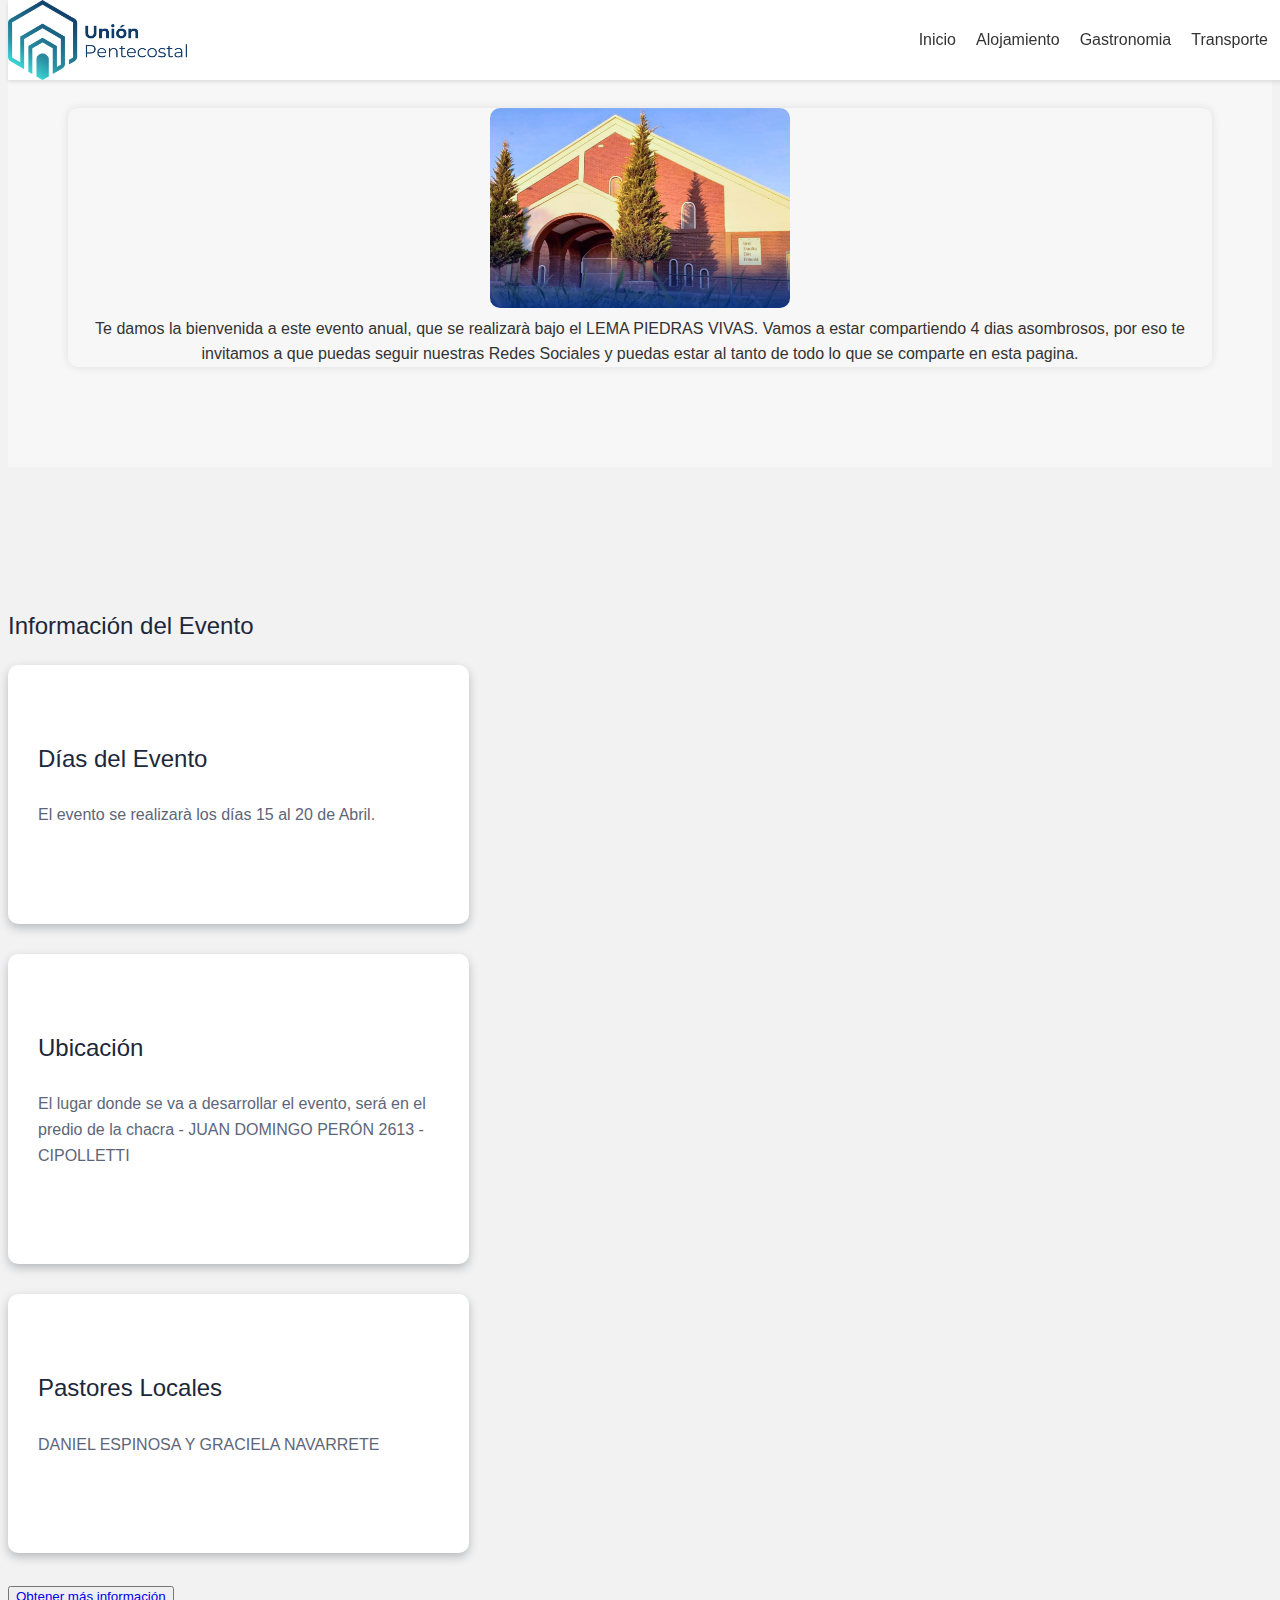
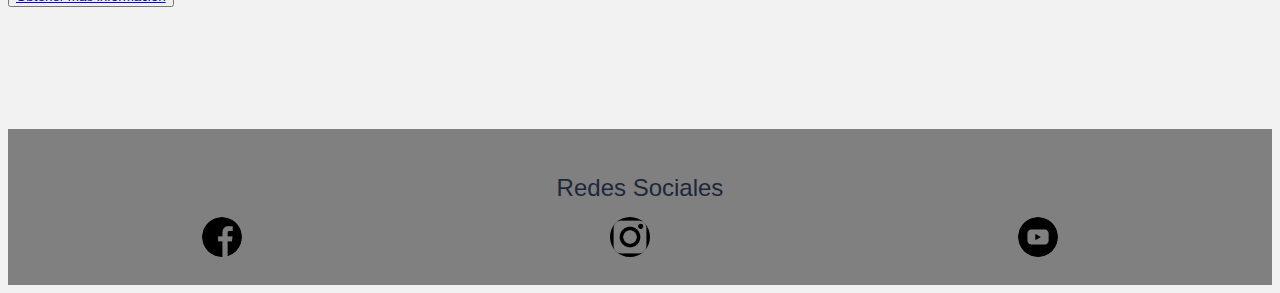
<file: index.html>
<!DOCTYPE html>
<html lang="en">
<head>
  <meta charset="UTF-8">
  <meta name="viewport" content="width=device-width, initial-scale=1.0">
  <title>Conferencias</title>
  <link rel="stylesheet" href="estilos.css">
</head>
<body>
  <header>
    <nav>
      <div class="logo">
        <img src="imagenes/LOGO COLOR HOR.png" alt="Logo de la conferencia">
      </div>
      <ul class="menu">
        <li><a href="index.html" title="Inicio">Inicio</a></li>
        <li><a href="alojamiento.html" title="Alojamiento">Alojamiento</a></li>
        <li><a href="gastronomia.html" title="Gastronomia">Gastronomia</a></li>
        <li><a href="transporte.html" title="Transporte">Transporte</a></li>
      </ul>
    </nav>
  </header>
  <main>
    <section class="contenido-header">
      <figure>
        <img src="imagenes/339080588_601192285383314_7782863160008053934_n.jpg" alt="Imagen de bienvenida">
        <figcaption>Te damos la bienvenida a este evento anual, que se realizarà bajo el LEMA PIEDRAS VIVAS.
          Vamos a estar compartiendo 4 dias asombrosos, por eso te invitamos a que puedas seguir nuestras Redes Sociales y puedas estar al
          tanto de todo lo que se comparte en esta pagina.
        </figcaption>
      </figure>
    </section>
    <section class="about-us">
      <div class="contenedor1">
        <h2 class="titulo">Información del Evento</h2>
        <div class="contenedor-articulo">
          <div class="articulo">
            <h3>Días del Evento</h3>
            <p>El evento se realizarà los días 15 al 20 de Abril.</p>
          </div>
          <div class="articulo">
            <h3>Ubicación</h3>
            <p>El lugar donde se va a desarrollar el evento, será en el predio de la chacra - JUAN DOMINGO PERÓN 2613 - CIPOLLETTI</p>
          </div>
          <div class="articulo">
            <h3>Pastores Locales</h3>
            <p>DANIEL ESPINOSA Y GRACIELA NAVARRETE</p>
          </div>
        </div>
        <button><a href="#">Obtener más información</a></button>
      </div>
    </section>
  </main>
  <div class="redes-sociales">
    <h2>Redes Sociales</h2>
    <ul>
      <li><img src="imagenes/facebook.png" alt="Facebook"></li>
      <li><img src="imagenes/logotipo-de-instagram.png" alt="Instagram"></li>
      <li><img src="imagenes/youtube.png" alt="YouTube"></li>
    </ul>
  </div>
</body>
</html>
</file>
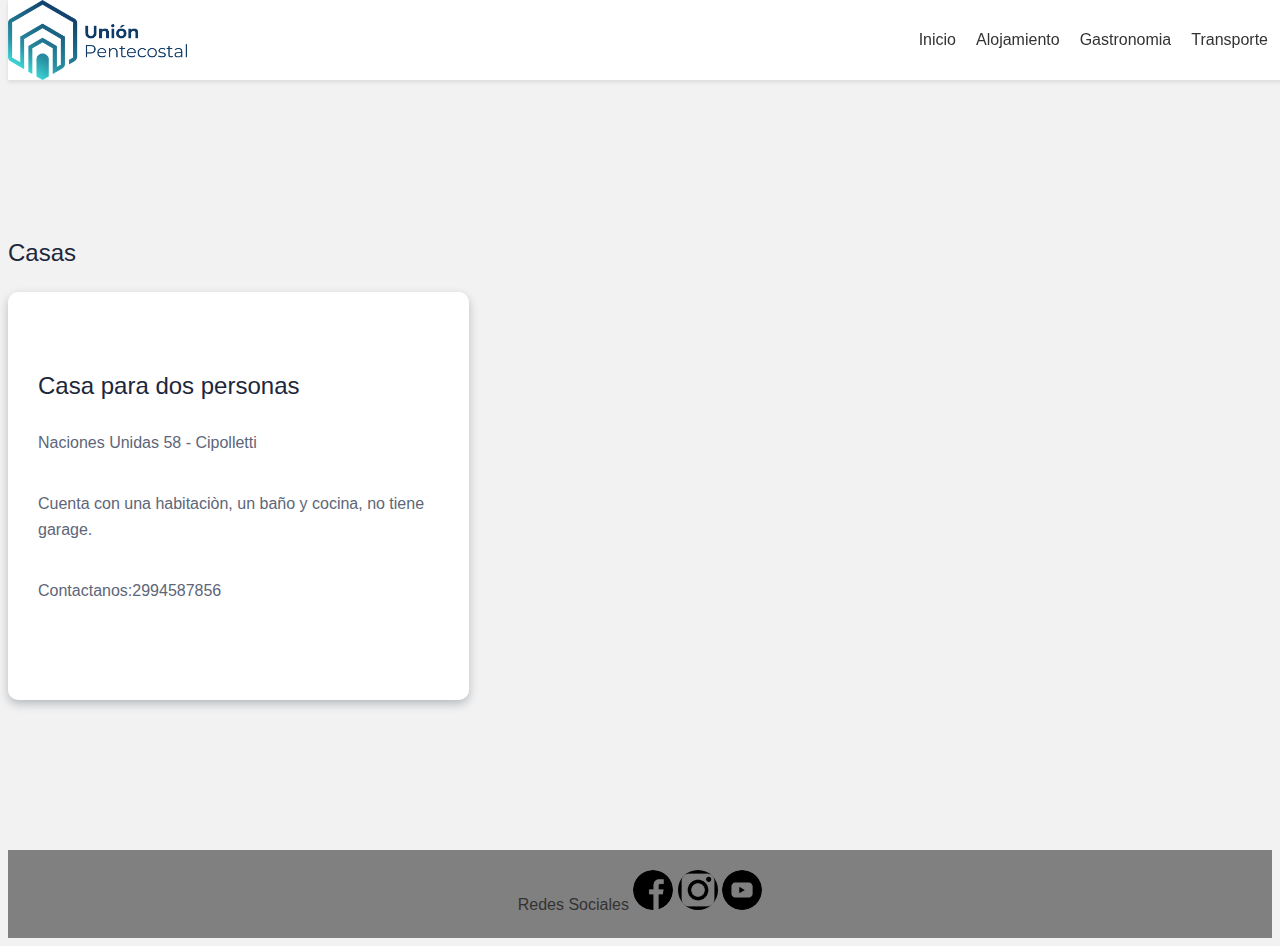
<file: Alojamiento.html>
<!DOCTYPE html>
<html lang="en">
<head>
    <meta charset="UTF-8">
    <meta name="viewport" content="width=device-width, initial-scale=1.0">
    <title>ALOJAMIENTO</title>
    <link rel="stylesheet" href="estilos.css">

</head>
<body>
    <header>
        <nav>
            <div class="logo">
              <img src="imagenes/LOGO COLOR HOR.png" alt="Logo de la conferencia">
            </div>
            <ul class="menu">
              <li><a href="index.html" title="Inicio">Inicio</a></li>
              <li><a href="alojamiento.html" title="Alojamiento">Alojamiento</a></li>
              <li><a href="gastronomia.html" title="Gastronomia">Gastronomia</a></li>
              <li><a href="transporte.html" title="Transporte">Transporte</a></li>
            </ul>
        </nav>
        
      </header>
<main>
    <H1>ALOJAMIENTO</H1>

    <section class="about-us">
        <div class="contenedor1">
          <h2 class="titulo">Casas</h2>
          <div class="contenedor-articulo">
            <div class="articulo">
          
              <h3>Casa para dos personas</h3>
              <p>Naciones Unidas 58 - Cipolletti</p>
              <p>Cuenta con una habitaciòn, un baño y cocina, no tiene garage.</p>
              <p>Contactanos:2994587856</p>
            </div>
  
    
</main>
<div class="redes-sociales">Redes Sociales
  <img src="imagenes/facebook.png" alt="facebook">
  <img src="imagenes/logotipo-de-instagram.png" alt="instagram">
  <img src="imagenes/youtube.png" alt="youtube">
</div>
</body>
</html>
</file>
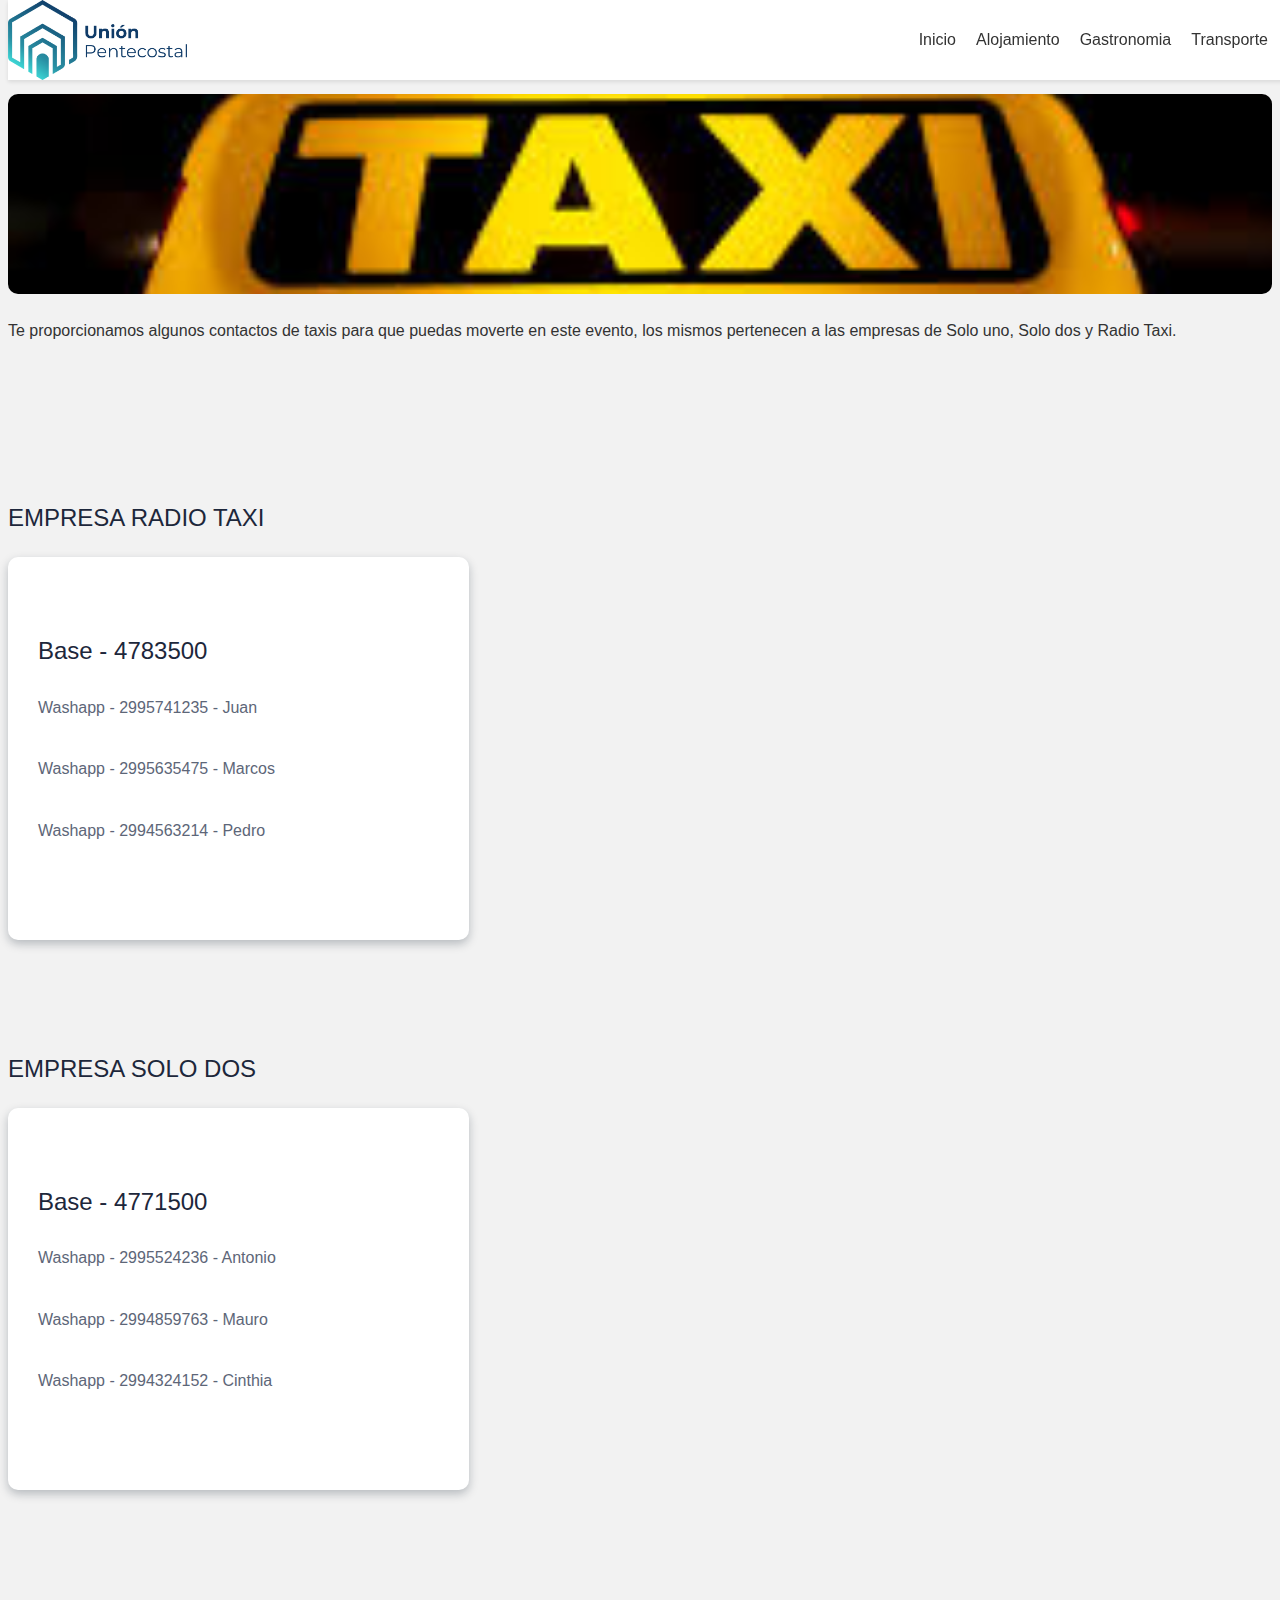
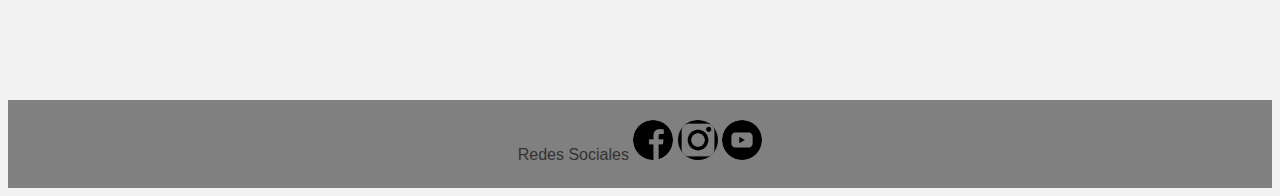
<file: Transporte.html>
<!DOCTYPE html>
<html lang="en">
<head>
  <meta charset="UTF-8">
  <meta name="viewport" content="width=device-width, initial-scale=1.0">
  <title>Transporte</title>
  <link rel="stylesheet" href="estilos.css">
</head>
<body>
    <header>
        <nav>
            <div class="logo">
              <img src="imagenes/LOGO COLOR HOR.png" alt="Logo de la conferencia">
            </div>
            <ul class="menu">
              <li><a href="index.html" title="Inicio">Inicio</a></li>
              <li><a href="alojamiento.html" title="Alojamiento">Alojamiento</a></li>
              <li><a href="gastronomia.html" title="Gastronomia">Gastronomia</a></li>
              <li><a href="transporte.html" title="Transporte">Transporte</a></li>
            </ul>
        
        </nav>
      </header>
  <main>
    <h1>Transporte</h1>
    

    <section>
        <img src="imagenes/taxi.jpg" alt="" height="200" width="200">
      <p>Te proporcionamos algunos contactos de taxis para que puedas moverte en este evento, los mismos pertenecen a las empresas de Solo uno, Solo dos y Radio Taxi.</p>
    </section>
    <section class="about-us">
        <div class="contenedor1">
          <h2 class="titulo">EMPRESA RADIO TAXI</h2>
          <div class="contenedor-articulo">
            <div class="articulo">
          
              <h3>Base - 4783500</h3>
              <p>Washapp - 2995741235 - Juan</p>
              <p>Washapp - 2995635475 - Marcos</p>
              <p>Washapp - 2994563214 - Pedro</p>
            </div>
            <div class="contenedor1">
              <h2 class="titulo">EMPRESA SOLO DOS</h2>
              <div class="contenedor-articulo">
                <div class="articulo">
                  <h3>Base - 4771500</h3>
                  <p>Washapp - 2995524236 - Antonio</p>
                  <p>Washapp - 2994859763 - Mauro</p>
                  <p>Washapp - 2994324152 - Cinthia</p>
                </div>
            
  
  </main>
  <div class="redes-sociales">Redes Sociales
    <img src="imagenes/facebook.png" alt="facebook">
    <img src="imagenes/logotipo-de-instagram.png" alt="instagram">
    <img src="imagenes/youtube.png" alt="youtube">
  </div>
</body>

</html>
</file>
<file: estilos.css>
Reset y configuraciones generales


* {
  box-sizing: border-box;
  margin: 0;
  padding: 0;
}

body {
  font-family: Arial, sans-serif;
  line-height: 1.6;
  color: #333;
  background-color: #f2f2f2;
}

h1, h2, h3, h4, h5, h6 {
  color: #1D273B;
  font-weight: 30;
}


Contenedores


.contenedor {
  width: 90%;
  max-width: 1200px;
  margin: auto;
  overflow: hidden;
  padding: 20px;
}

.contenedor1 {
  padding: 60px 0;
}



header {
  position: fixed;
  top: 0;
  width: 100%;
  background-color: #fff;
  box-shadow: 0 2px 4px rgba(0, 0, 0, 0.1);
  z-index: 100;
}

nav {
  display: flex;
  justify-content: space-between;
  align-items: center;
  height: 80px;
}
.menu{
    display: flex;
    flex-direction: row;
    justify-content: space-between;
    align-items: center;
    list-style: none;
    padding: 0;
    margin: 0;
}

.menu li{
    margin-right: 20px;
}
  
 .menu li a{
    text-decoration: none;
    color:#333
  }

nav .logo {
  height: 80px;
}

nav .logo img {
  height: 100%;
  vertical-align: top;
}

nav .enlaces-header a {
 text-align: center;
  color: #5D6678;
  text-decoration: none;
  margin-left: 20px;
}
.nav .enlaces-header{
    display: flex;
    flex-direction: row;
    align-items: center;
    margin-top: 20px;

}

Contenido principal


.contenido-header {
  display: flex;
  justify-content: space-between;
  align-items: center;
  height: 600px;
}

.contenido-header img {
  width: 300px;
}

.textos-header {
  margin: 0 0 0 30px;
}

.contenido-header p {
  font-weight: 100;
  margin-top: 14px;
  color: #5D6678;
}

.contenido-header a {
  background-color: #1FDE82;
  color: #fff;
  padding: 12px 20px;
  text-decoration: none;
  font-weight: 400;
  text-transform: uppercase;
  font-size: 14px;
  border-radius: 5px;
  box-shadow: 0 8px 32px rgba(31, 222, 130, 0.46);
}


.about-us {
  background-color: #f2f2f2;
  padding: 60px 0;
}

.contenido-articulo {
  display: flex;
  flex-wrap: wrap;
  justify-content: space-around;
}

.articulo {
  background-color: #fff;
  margin-bottom: 30px;
  padding: 45px 30px 60px 30px;
  border-radius: 10px;
  box-shadow: 0 4px 10px rgba(17, 29, 48, 0.26);
  width: calc(33.33% - 20px);
}

.articulo:hover {
  box-shadow: 0 8px 32px rgba(31, 222, 130, 0.46);
}

.articulo i {
  font-size: 30px;
  color: #fff;
  background-color: #1FDE82;
  display: inline-block;
  width: 70px;
  height: 70px;
  text-align: center;
  padding-top: 20px;
  border-radius: 50px;
  box-shadow: 0 8px 32px rgba(31, 222, 130, 0.46);
}

.articulo h3 {
  font-size: 24px;
  margin-top: 30px;
}

.articulo p {
  font-weight: 100;
  color: #5D6678;
  margin-top: 15px;
  padding-bottom: 20px;
}

.articulo a {
  color: #5D6678;
  font-weight: 400;
  text-decoration: none;
}

.articulo a:hover {
  color: #1FDE82;
  transition: color 0.5s;
}


Footer


footer {
  background-color: #333;
  padding: 60px 0;
  overflow: hidden;
  display: flex;
  flex-wrap: wrap;
  justify-content: space-evenly;
  margin: auto;
}

.partFooter {
  width: 20%;
  text-align: center;
}

.partFooter h4 {
  color: #1D273B;
  font-size: 20px;
  .partFooter h4 {
    color: #1D273B;
    font-size: 20px;
    font-weight: 600;
    margin-bottom: 30px;
  }
  
  .partFooter img {
    width: 30px;
  }
}
  /*carrusel gastronomia*/

  .carrusel{
    position: relative;
    width: 100%;
    height: 500px;
    overflow: hidden;
  }

  .contenedor-carrusel{
    display: flex;
    transition: transform 0.5s;
  }

  .img {
    width: 33.33%;
    height: 100%;
    object-fit: cover;
  }
  .botones-carrusel{
    position: absolute;
    top: 50%;
    transform: translateY(-50%);
    width: 100%;
    display: flex;
    justify-content: space-between;
  }

  .botones-carrusel > .izquierda,
  .botones-carrusel > .derecha {
    background-color: rgba(0, 0, 0, 0.5);
    color: #fff;
    padding: 10px 20px;
    border: none;
    border-radius: 5px;
    cursor: pointer;
  }

  
  .puntos-carrusel{
    position: absolute;
    bottom: 20px;
    left: 50%;
    transform: translateX(-50%);
    display: flex;
    justify-content: space-between;
    width: 100px;
  }
  .puntos{
    width: 20px;
    height: 20px;
    background-color: rgba(0, 0, 0, 0.5);
    border-radius: 50px;
    cursor: pointer;
  }

  .punto.activo{
    background-color: #fff;

  }



.carrousel{
    width: 100%;
    height: 500px;
    display: flex;
    flex-direction: row;
    justify-content: space-evenly;
    align-items: center;
  }

  .btnIzq, .btnDer{
    width: 3%;
  }

  .imagen{
    width: 80%;
    height: 100%;
  }
main section img {
  width: 100%;
  height: 200px;
  object-fit: cover;
  border-radius: 10px;
}

.redes-sociales {
  background-color: gray;
  padding: 20px;
  text-align: center;
}

.redes-sociales h2 {
  font-size: 24px;
  margin-bottom: 10px;
}

.redes-sociales ul {
  list-style: none;
  margin: 0;
  padding: 0;
  display: flex;
  justify-content: space-around;
}

.redes-sociales li {
  margin-right: 20px;
}

.redes-sociales a {
  text-decoration: none;
}

.redes-sociales img {
  width: 40px;
  height: 40px;
  border-radius: 50%;
  transition: transform 0.2s ease-in-out;
}

.redes-sociales img:hover {
  transform: scale(1.2);
}

.contenido-header {
  background-color: #f7f7f7;
  padding: 60px;
  text-align: center;

}

.contenido-header figure {

 max-width: 100%;
 max-height: 600px;
  object-fit: cover;
  border-radius: 10px;
  box-shadow: 0 0 10px rgba(0, 0, 0, 0.1);
  margin:40px auto;
}
</file>
